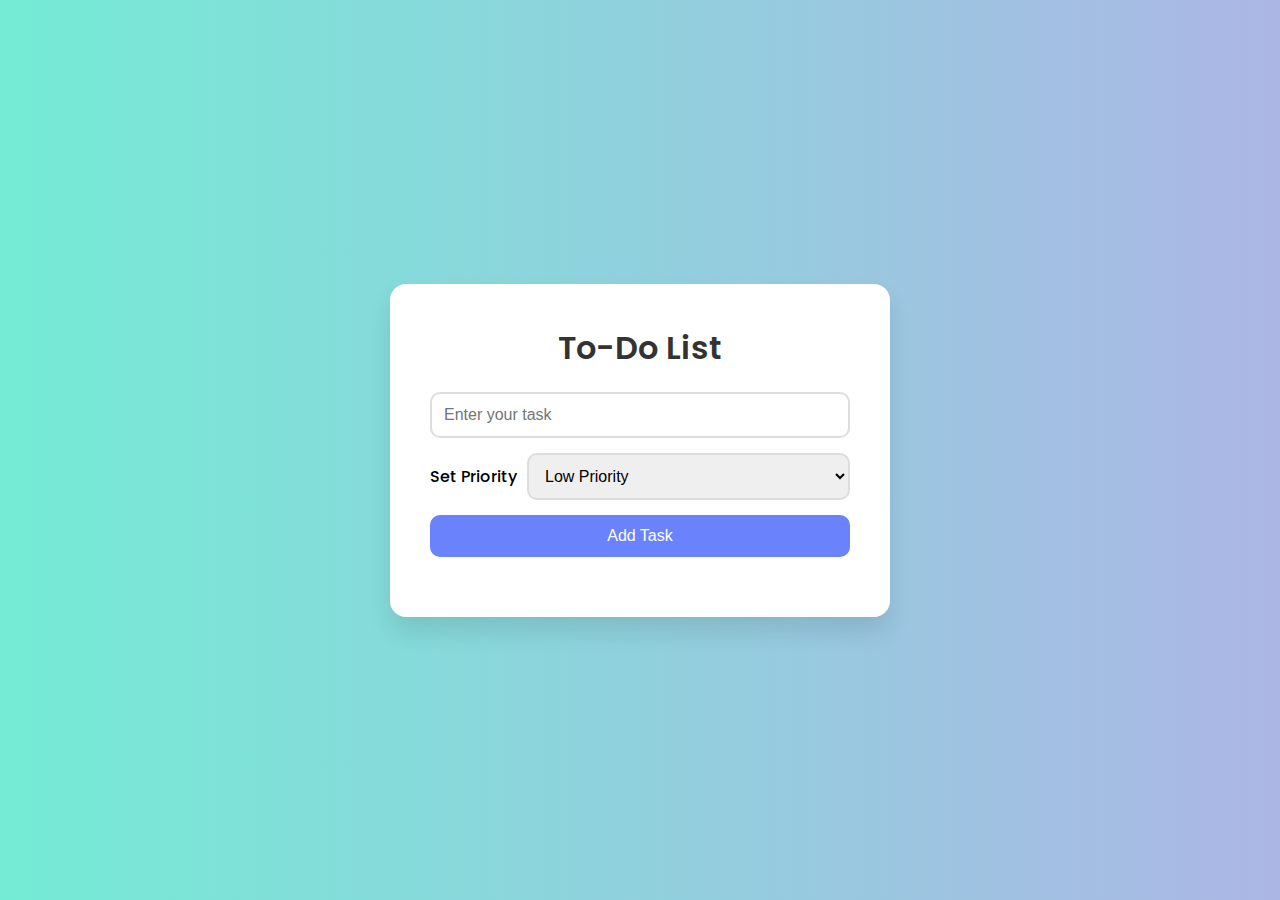
<file: Octanet_task2/index.html>
<!DOCTYPE html>
<html lang="en">
<head>
  <meta charset="UTF-8">
  <meta name="viewport" content="width=device-width, initial-scale=1.0">
  <title>Responsive To-Do List</title>
  <link rel="stylesheet" href="styles.css">
  <link href="https://fonts.googleapis.com/css2?family=Poppins:wght@300;400;600&display=swap" rel="stylesheet">
</head>
<body>
  <div class="container">
    <h1>To-Do List</h1>

    <!-- Task Input -->
    <div class="input-container">
      <input type="text" id="task-input" placeholder="Enter your task">
      
      <!-- Priority Label and Select in the Same Row -->
      <div class="priority-container">
        <label for="priority-select">Set Priority</label>
        <select id="priority-select">
          <option value="low">Low Priority</option>
          <option value="medium">Medium Priority</option>
          <option value="high">High Priority</option>
        </select>
      </div>

      <button id="add-task-btn" class="add-btn">Add Task</button>
    </div>

    <!-- To-Do List -->
    <ul id="todo-list"></ul>
  </div>

  <script src="script.js"></script>
</body>
</html>
</file>
<file: Octanet_task2/styles.css>
/* Reset */
* {
    margin: 0;
    padding: 0;
    box-sizing: border-box;
  }
  
  html, body {
    height: 100%;
    font-family: 'Poppins', sans-serif;
  }
  
  body {
    display: flex;
    justify-content: center;
    align-items: center;
    height: 100vh;
    width: 100vw;
    background: linear-gradient(to right, #74ebd5, #acb6e5);
  }
  
  .container {
    background: #fff;
    padding: 40px;
    border-radius: 16px;
    box-shadow: 0 15px 25px rgba(0, 0, 0, 0.1);
    width: 100%;
    max-width: 400px;
    text-align: center;
    margin: 20px;
  }
  
  h1 {
    font-weight: 600;
    margin-bottom: 20px;
    color: #333;
  }
  
  .input-container {
    display: flex;
    flex-direction: column;
    gap: 15px;
  }
  
  input, select, button {
    padding: 12px;
    border-radius: 10px;
    border: 2px solid #ddd;
    font-size: 16px;
    width: 100%;
  }
  
  input:focus, select:focus, button:focus {
    outline: none;
    border-color: #6a82fb;
  }
  
  .add-btn {
    background: #6a82fb;
    color: #fff;
    cursor: pointer;
    border: none;
    transition: background 0.3s;
  }
  
  .add-btn:hover {
    background: #f45c43;
  }
  
  ul {
    list-style: none;
    padding: 0;
    margin-top: 20px;
  }
  
  li {
    padding: 15px;
    margin: 10px 0;
    border-radius: 10px;
    display: flex;
    justify-content: space-between;
    align-items: center;
    box-shadow: 0 3px 10px rgba(0, 0, 0, 0.1);
    position: relative;
    overflow: hidden;
    transition: transform 0.5s ease;
  }
  
  .low {
    background-color: #e0f7fa;
  }
  
  .medium {
    background-color: #fff9c4;
  }
  
  .high {
    background-color: #ffebee;
  }
  
  /* Swipe delete animation */
  .swipe-left {
    transform: translateX(-100%);
    opacity: 0;
    transition: transform 0.5s ease, opacity 0.5s ease;
  }
  
  /* Priority Container (Label and Select in one row) */
  .priority-container {
    display: flex;
    align-items: center;
    justify-content: space-between;
    gap: 10px;
  }
  
  .priority-container label {
    flex-shrink: 0;
    font-size: 16px;
    font-weight: 500;
    white-space: nowrap;
  }
  
  .priority-container select {
    flex-grow: 1;
  }
  
  /* Responsive design */
  @media (max-width: 600px) {
    .container {
      padding: 30px 20px;
    }
  
    input, select, button {
      font-size: 14px;
      padding: 10px;
    }
  
    h1 {
      font-size: 24px;
    }
  }
  
  @media (min-width: 1200px) {
    .container {
      max-width: 500px;
    }
  }
</file>
